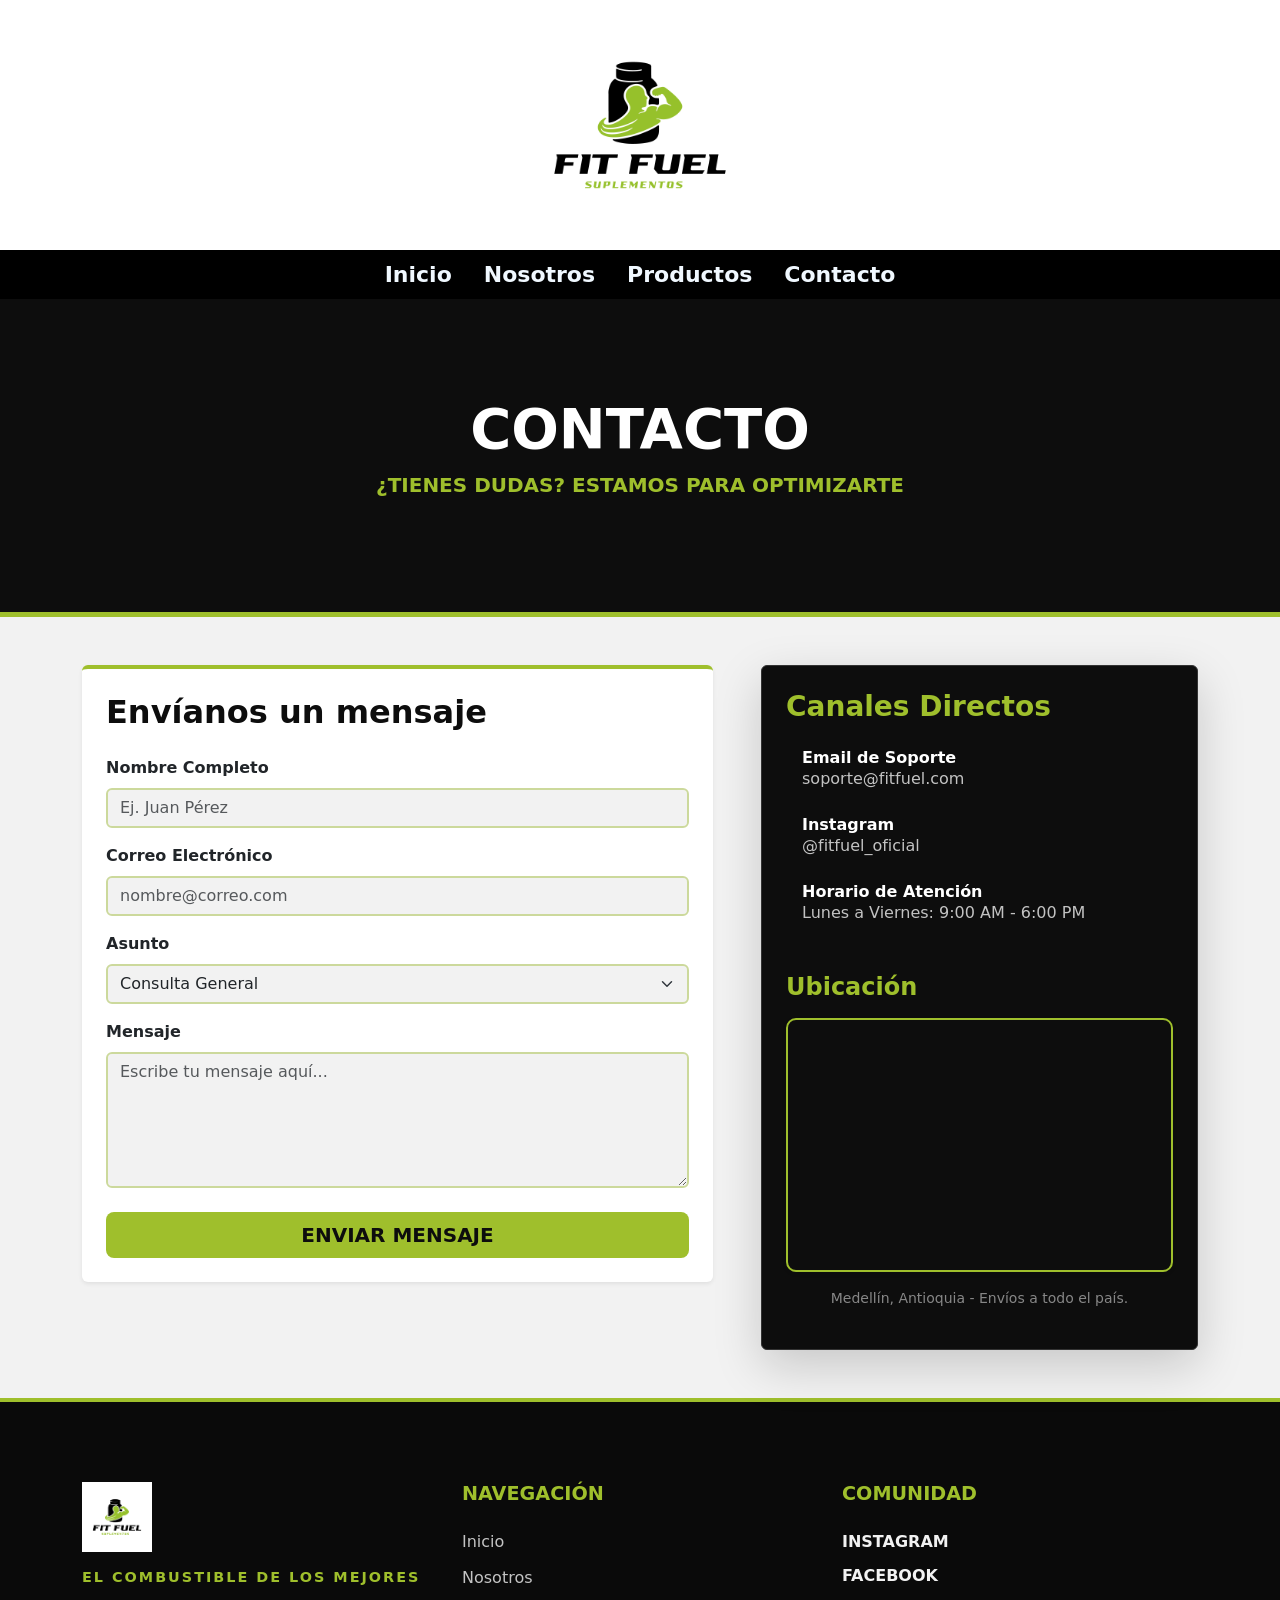
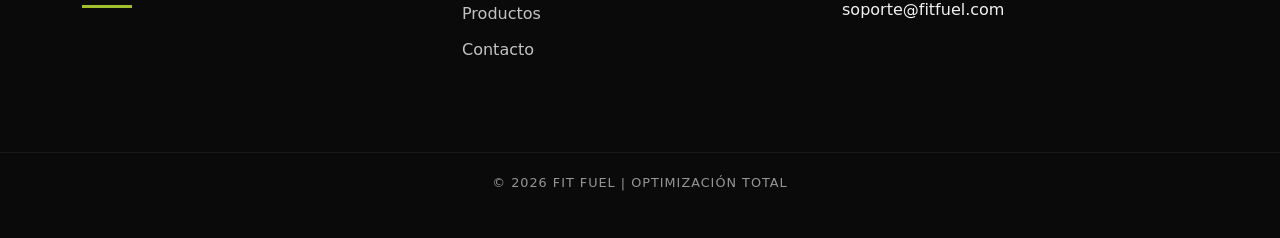
<file: contacto.html>
<!doctype html>
<html lang="es">

<head>
    <meta charset="utf-8">
    <meta name="viewport" content="width=device-width, initial-scale=1">
    <title>Fit Fuel</title>

    <link href="https://cdn.jsdelivr.net/npm/bootstrap@5.3.8/dist/css/bootstrap.min.css" rel="stylesheet"
        integrity="sha384-sRIl4kxILFvY47J16cr9ZwB07vP4J8+LH7qKQnuqkuIAvNWLzeN8tE5YBujZqJLB" crossorigin="anonymous">
        <link rel="stylesheet" href="css/estilo.css">
</head>

<body>

    <header>
        <div class="container-fluid text-center">
            <img src="img/logo.png" alt="logo" width="250px">
        </div>
    </header>

    <nav>
        <ul class="nav justify-content-center">
            <li class="nav-item">
                <a class="nav-link active" aria-current="page" href="index.html">Inicio</a>
            </li>
            <li class="nav-item">
                <a class="nav-link" href="nosotros.html">Nosotros</a>
            </li>
            <li class="nav-item">
                <a class="nav-link" href="productos.html">Productos</a>
            </li>
            <li class="nav-item">
                <a class="nav-link" href="contacto.html">Contacto</a>
            </li>
        </ul>
    </nav>

    <main>

       <!-- Hero de Contacto - Negro Profundo #0D0D0D -->
<section class="contacto-hero py-5 text-center" style="background-color: #0D0D0D; border-bottom: 5px solid #9FBF2C;">
    <div class="container py-5">
        <h1 class="display-4 fw-bold text-uppercase text-white">Contacto</h1>
        <p class="lead fw-bold" style="color: #9FBF2C;">¿TIENES DUDAS? ESTAMOS PARA OPTIMIZARTE</p>
    </div>
</section>

<!-- Sección Principal de Formulario e Información -->
<section class="contacto-main py-5" style="background-color: #F2F2F2;">
    <div class="container">
        <div class="row g-5">
            
            <!-- Columna del Formulario -->
            <div class="col-lg-7">
                <div class="p-4 rounded shadow-sm bg-white border-top border-4" style="border-color: #9FBF2C !important;">
                    <h2 class="fw-bold mb-4" style="color: #0D0D0D;">Envíanos un mensaje</h2>
                    <form>
                        <div class="mb-3">
                            <label class="form-label fw-bold">Nombre Completo</label>
                            <input type="text" class="form-control custom-input" placeholder="Ej. Juan Pérez">
                        </div>
                        <div class="mb-3">
                            <label class="form-label fw-bold">Correo Electrónico</label>
                            <input type="email" class="form-control custom-input" placeholder="nombre@correo.com">
                        </div>
                        <div class="mb-3">
                            <label class="form-label fw-bold">Asunto</label>
                            <select class="form-select custom-input">
                                <option selected>Consulta General</option>
                                <option>Dudas sobre productos</option>
                                <option>Estado de mi pedido</option>
                                <option>Soporte técnico</option>
                            </select>
                        </div>
                        <div class="mb-4">
                            <label class="form-label fw-bold">Mensaje</label>
                            <textarea class="form-control custom-input" rows="5" placeholder="Escribe tu mensaje aquí..."></textarea>
                        </div>
                        <button type="submit" class="btn btn-lg w-100 fw-bold text-uppercase" 
                                style="background-color: #9FBF2C; color: #0D0D0D; border: none;">
                            Enviar Mensaje
                        </button>
                    </form>
                </div>
            </div>

           <!-- Columna de Información de Contacto -->
<div class="col-lg-5">
    <div class="p-4 h-100 rounded text-white shadow-lg" style="background-color: #0D0D0D; border: 1px solid #333;">
        <h3 class="fw-bold mb-4" style="color: #9FBF2C;">Canales Directos</h3>
        
        <div class="mb-4 d-flex align-items-center">
            <i class="bi bi-envelope-fill fs-3 me-3" style="color: #9FBF2C;"></i>
            <div>
                <h6 class="mb-0 fw-bold">Email de Soporte</h6>
                <p class="mb-0 opacity-75">soporte@fitfuel.com</p>
            </div>
        </div>

        <div class="mb-4 d-flex align-items-center">
            <i class="bi bi-instagram fs-3 me-3" style="color: #9FBF2C;"></i>
            <div>
                <h6 class="mb-0 fw-bold">Instagram</h6>
                <p class="mb-0 opacity-75">@fitfuel_oficial</p>
            </div>
        </div>

        <div class="mb-5 d-flex align-items-center">
            <i class="bi bi-clock-fill fs-3 me-3" style="color: #9FBF2C;"></i>
            <div>
                <h6 class="mb-0 fw-bold">Horario de Atención</h6>
                <p class="mb-0 opacity-75">Lunes a Viernes: 9:00 AM - 6:00 PM</p>
            </div>
        </div>

        <h4 class="fw-bold mb-3" style="color: #9FBF2C;">Ubicación</h4>
        
        <!-- Contenedor del Mapa Corregido -->
        <div class="map-wrapper shadow-sm" style="border: 2px solid #9FBF2C; border-radius: 10px; overflow: hidden; line-height: 0;">
            <iframe 
                src="https://www.google.com/maps/embed?pb=!1m18!1m12!1m3!1d3966.368351505342!2d-75.5714319!3d6.2150553!2m3!1f0!2f0!3f0!3m2!1i1024!2i768!4f13.1!3m3!1m2!1s0x8e442831804f85e5%3A0x633d7120616194b!2sCrew%20Wellness%20Club!5e0!3m2!1ses!2sco!4v1715100000000!5m2!1ses!2sco" 
                width="100%" 
                height="250" 
                style="border:0;" 
                allowfullscreen="" 
                loading="lazy" 
                referrerpolicy="no-referrer-when-downgrade">
            </iframe>
        </div>
        <p class="small mt-3 opacity-50 italic text-center">Medellín, Antioquia - Envíos a todo el país.</p>
    </div>
</div>
            </div>

        </div>
    </div>
</section>
    </main>

   <footer class="custom-footer">
    <div class="container footer-content">
        <div class="row align-items-start">
            <!-- Logo y Eslogan -->
            <div class="col-lg-4 col-md-12 mb-5 footer-brand">
                <img src="img/logo.png" alt="Fit Fuel" class="footer-logo">
                <p class="brand-text">EL COMBUSTIBLE DE LOS MEJORES</p>
                <div class="divider-gold"></div>
            </div>

            <!-- Enlaces con mejor espaciado -->
            <div class="col-lg-4 col-md-6 mb-4">
                <h4 class="footer-title">Navegación</h4>
                <ul class="footer-links">
                    <li><a href="index.html">Inicio</a></li>
                    <li><a href="nosotros.html">Nosotros</a></li>
                    <li><a href="productos.html">Productos</a></li>
                    <li><a href="contacto.html">Contacto</a></li>
                </ul>
            </div>

            <!-- Contacto y Redes -->
            <div class="col-lg-4 col-md-6 mb-4">
                <h4 class="footer-title">Comunidad</h4>
                <div class="social-box">
                    <a href="#"><i class="bi bi-instagram"></i> INSTAGRAM</a>
                    <a href="#"><i class="bi bi-facebook"></i> FACEBOOK</a>
                </div>
                <p class="footer-email">soporte@fitfuel.com</p>
            </div>
        </div>
    </div>
    
    <div class="footer-bottom">
        <p>&copy; 2026 FIT FUEL | OPTIMIZACIÓN TOTAL</p>
    </div>
</footer>
    <script src="https://cdn.jsdelivr.net/npm/bootstrap@5.3.8/dist/js/bootstrap.bundle.min.js"
        crossorigin="anonymous"></script>

</body>

</html>
</file>
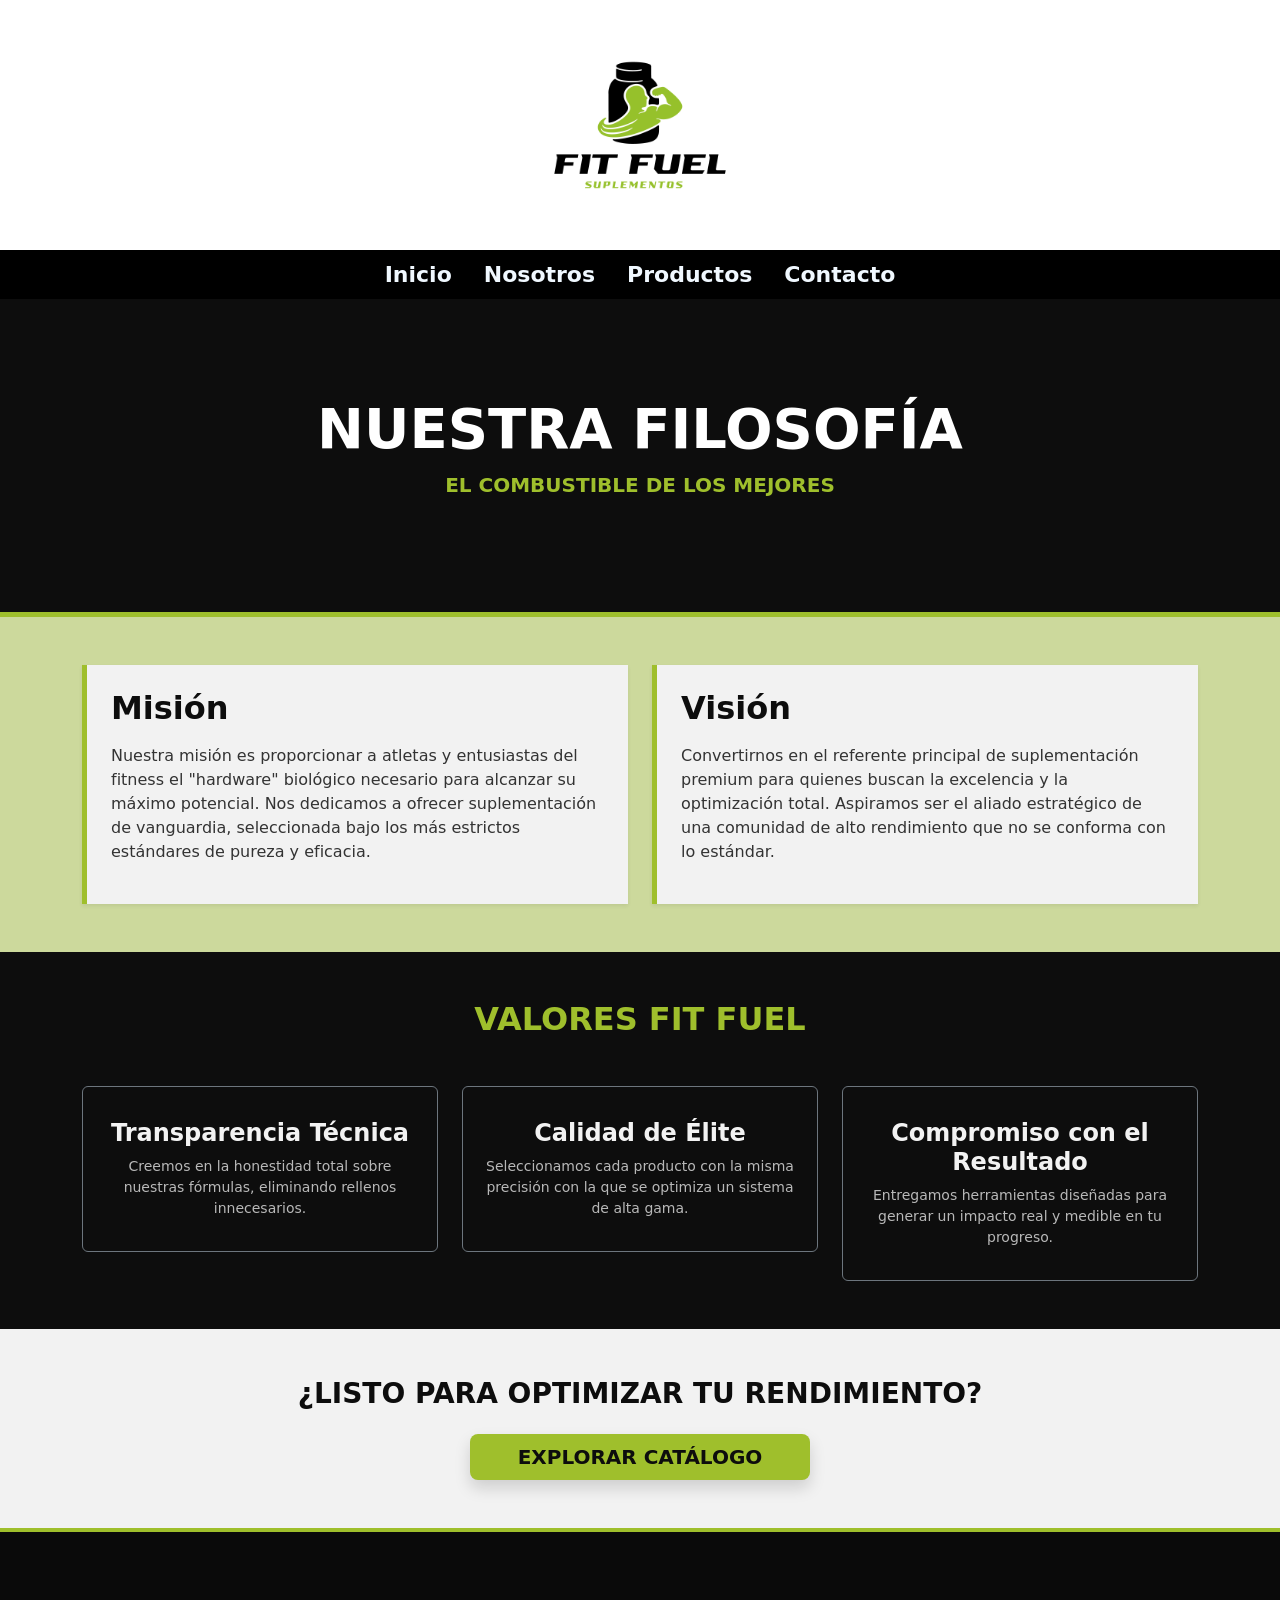
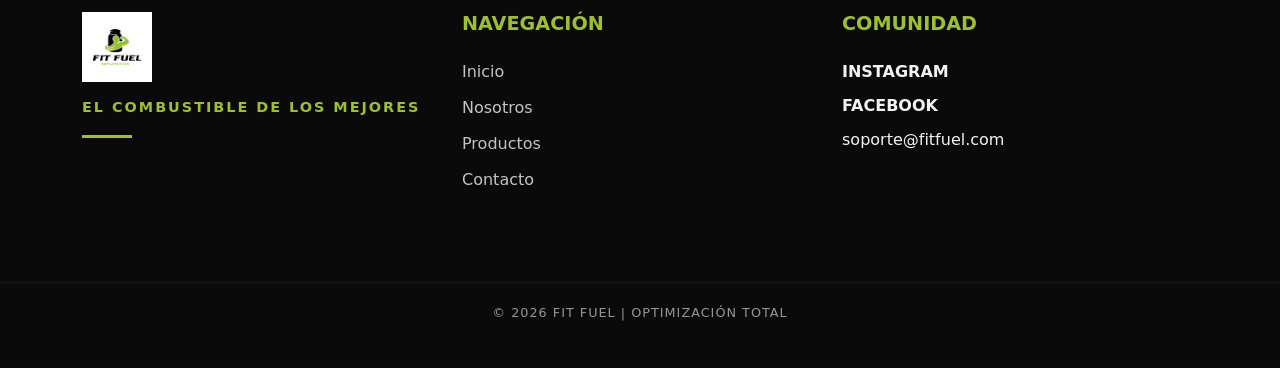
<file: nosotros.html>
<!doctype html>
<html lang="es">

<head>
    <meta charset="utf-8">
    <meta name="viewport" content="width=device-width, initial-scale=1">
    <title>Fit Fuel</title>

    <link href="https://cdn.jsdelivr.net/npm/bootstrap@5.3.8/dist/css/bootstrap.min.css" rel="stylesheet"
        integrity="sha384-sRIl4kxILFvY47J16cr9ZwB07vP4J8+LH7qKQnuqkuIAvNWLzeN8tE5YBujZqJLB" crossorigin="anonymous">
        <link rel="stylesheet" href="css/estilo.css">
</head>

<body>

    <header>
        <div class="container-fluid text-center">
            <img src="img/logo.png" alt="logo" width="250px">
        </div>
    </header>

    <nav>
        <ul class="nav justify-content-center">
            <li class="nav-item">
                <a class="nav-link active" aria-current="page" href="index.html">Inicio</a>
            </li>
            <li class="nav-item">
                <a class="nav-link" href="nosotros.html">Nosotros</a>
            </li>
            <li class="nav-item">
                <a class="nav-link" href="productos.html">Productos</a>
            </li>
            <li class="nav-item">
                <a class="nav-link" href="contacto.html">Contacto</a>
            </li>
        </ul>
    </nav>

    <main>
      <!-- Banner Principal (Hero) con el negro y verde de la paleta -->
<section class="nosotros-hero py-5 text-center" style="background-color: #0D0D0D; border-bottom: 5px solid #9FBF2C;">
    <div class="container py-5">
        <h1 class="display-4 fw-bold text-uppercase text-white">Nuestra Filosofía</h1>
        <p class="lead fw-bold" style="color: #9FBF2C;">EL COMBUSTIBLE DE LOS MEJORES</p>
    </div>
</section>

<!-- Sección Misión y Visión usando el color crema/oliva suave #CCD99C -->
<section class="mision-vision py-5" style="background-color: #CCD99C;">
    <div class="container">
        <div class="row g-4">
            <!-- Misión -->
            <div class="col-md-6">
                <div class="p-4 h-100 shadow-sm" style="background-color: #F2F2F2; border-left: 5px solid #9FBF2C;">
                    <h2 class="fw-bold mb-3" style="color: #0D0D0D;">Misión</h2>
                    <p style="color: #333;">Nuestra misión es proporcionar a atletas y entusiastas del fitness el "hardware" biológico necesario para alcanzar su máximo potencial. Nos dedicamos a ofrecer suplementación de vanguardia, seleccionada bajo los más estrictos estándares de pureza y eficacia.</p>
                </div>
            </div>
            <!-- Visión -->
            <div class="col-md-6">
                <div class="p-4 h-100 shadow-sm" style="background-color: #F2F2F2; border-left: 5px solid #9FBF2C;">
                    <h2 class="fw-bold mb-3" style="color: #0D0D0D;">Visión</h2>
                    <p style="color: #333;">Convertirnos en el referente principal de suplementación premium para quienes buscan la excelencia y la optimización total. Aspiramos  ser el aliado estratégico de una comunidad de alto rendimiento que no se conforma con lo estándar.</p>
                </div>
            </div>
        </div>
    </div>
</section>

<!-- Sección Valores con el negro #0D0D0D y detalles en verde vibrante -->
<section class="valores py-5" style="background-color: #0D0D0D; color: #F2F2F2;">
    <div class="container">
        <h2 class="text-center mb-5 fw-bold" style="color: #9FBF2C;">VALORES FIT FUEL</h2>
        <div class="row text-center g-4">
            <!-- Valor 1 -->
            <div class="col-md-4">
                <div class="p-3 border border-secondary rounded">
                    <i class="bi bi-shield-check display-4" style="color: #9FBF2C;"></i>
                    <h4 class="mt-3 fw-bold">Transparencia Técnica</h4>
                    <p class="small opacity-75">Creemos en la honestidad total sobre nuestras fórmulas, eliminando rellenos innecesarios.</p>
                </div>
            </div>
            <!-- Valor 2 -->
            <div class="col-md-4">
                <div class="p-3 border border-secondary rounded">
                    <i class="bi bi-gem display-4" style="color: #9FBF2C;"></i>
                    <h4 class="mt-3 fw-bold">Calidad de Élite</h4>
                    <p class="small opacity-75">Seleccionamos cada producto con la misma precisión con la que se optimiza un sistema de alta gama.</p>
                </div>
            </div>
            <!-- Valor 3 -->
            <div class="col-md-4">
                <div class="p-3 border border-secondary rounded">
                    <i class="bi bi-graph-up-arrow display-4" style="color: #9FBF2C;"></i>
                    <h4 class="mt-3 fw-bold">Compromiso con el Resultado</h4>
                    <p class="small opacity-75">Entregamos herramientas diseñadas para generar un impacto real y medible en tu progreso.</p>
                </div>
            </div>
        </div>
    </div>
</section>

<!-- Llamado a la Acción final usando el verde vibrante #9FBF2C -->
<section class="cta-nosotros py-5 text-center" style="background-color: #F2F2F2;">
    <div class="container">
        <h3 class="fw-bold mb-4" style="color: #0D0D0D;">¿LISTO PARA OPTIMIZAR TU RENDIMIENTO?</h3>
        <a href="productos.html" class="btn btn-lg px-5 fw-bold text-uppercase shadow" 
           style="background-color: #9FBF2C; color: #0D0D0D; border: none;">
            Explorar Catálogo
        </a>
    </div>
</section>
       
    </main>

   <footer class="custom-footer">
    <div class="container footer-content">
        <div class="row align-items-start">
            <!-- Logo y Eslogan -->
            <div class="col-lg-4 col-md-12 mb-5 footer-brand">
                <img src="img/logo.png" alt="Fit Fuel" class="footer-logo">
                <p class="brand-text">EL COMBUSTIBLE DE LOS MEJORES</p>
                <div class="divider-gold"></div>
            </div>

            <!-- Enlaces con mejor espaciado -->
            <div class="col-lg-4 col-md-6 mb-4">
                <h4 class="footer-title">Navegación</h4>
                <ul class="footer-links">
                    <li><a href="index.html">Inicio</a></li>
                    <li><a href="nosotros.html">Nosotros</a></li>
                    <li><a href="productos.html">Productos</a></li>
                    <li><a href="contacto.html">Contacto</a></li>
                </ul>
            </div>

            <!-- Contacto y Redes -->
            <div class="col-lg-4 col-md-6 mb-4">
                <h4 class="footer-title">Comunidad</h4>
                <div class="social-box">
                    <a href="#"><i class="bi bi-instagram"></i> INSTAGRAM</a>
                    <a href="#"><i class="bi bi-facebook"></i> FACEBOOK</a>
                </div>
                <p class="footer-email">soporte@fitfuel.com</p>
            </div>
        </div>
    </div>
    
    <div class="footer-bottom">
        <p>&copy; 2026 FIT FUEL | OPTIMIZACIÓN TOTAL</p>
    </div>
</footer>
    <script src="https://cdn.jsdelivr.net/npm/bootstrap@5.3.8/dist/js/bootstrap.bundle.min.js"
        crossorigin="anonymous"></script>

</body>

</html>
</file>
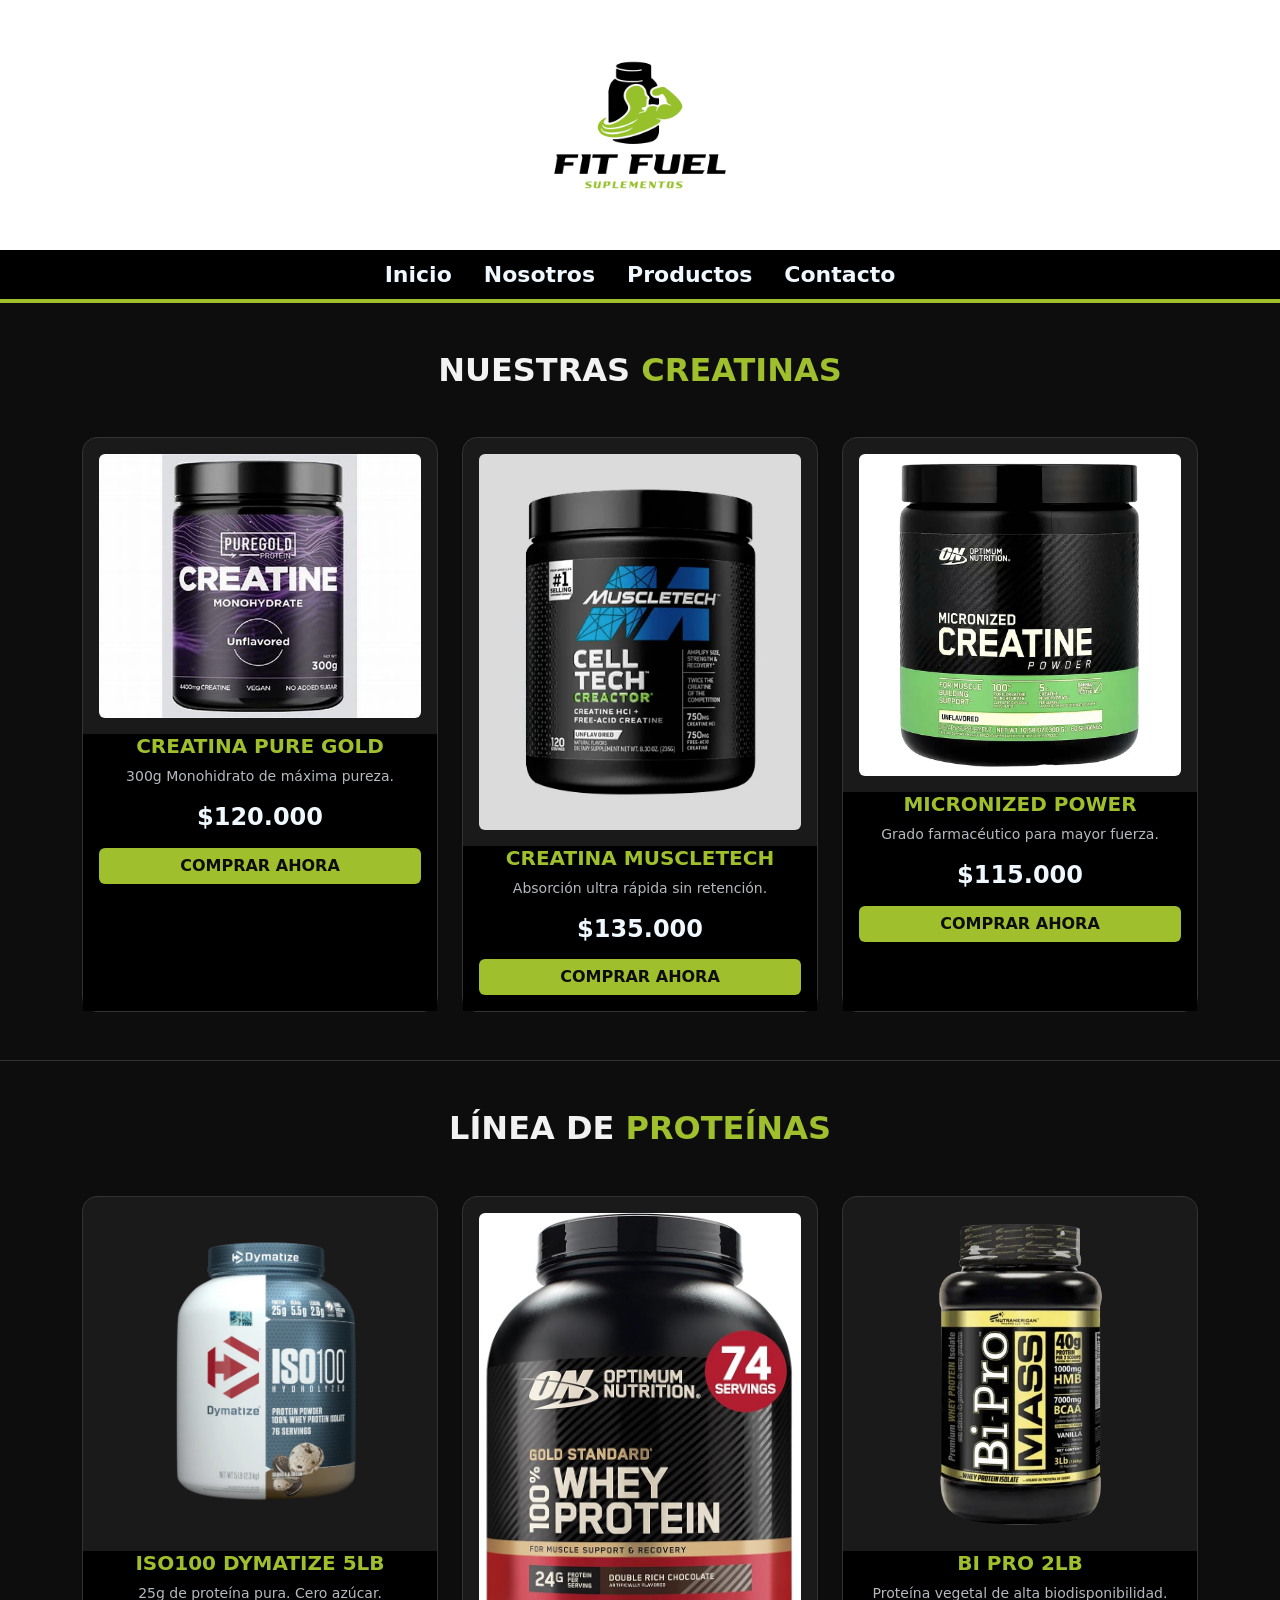
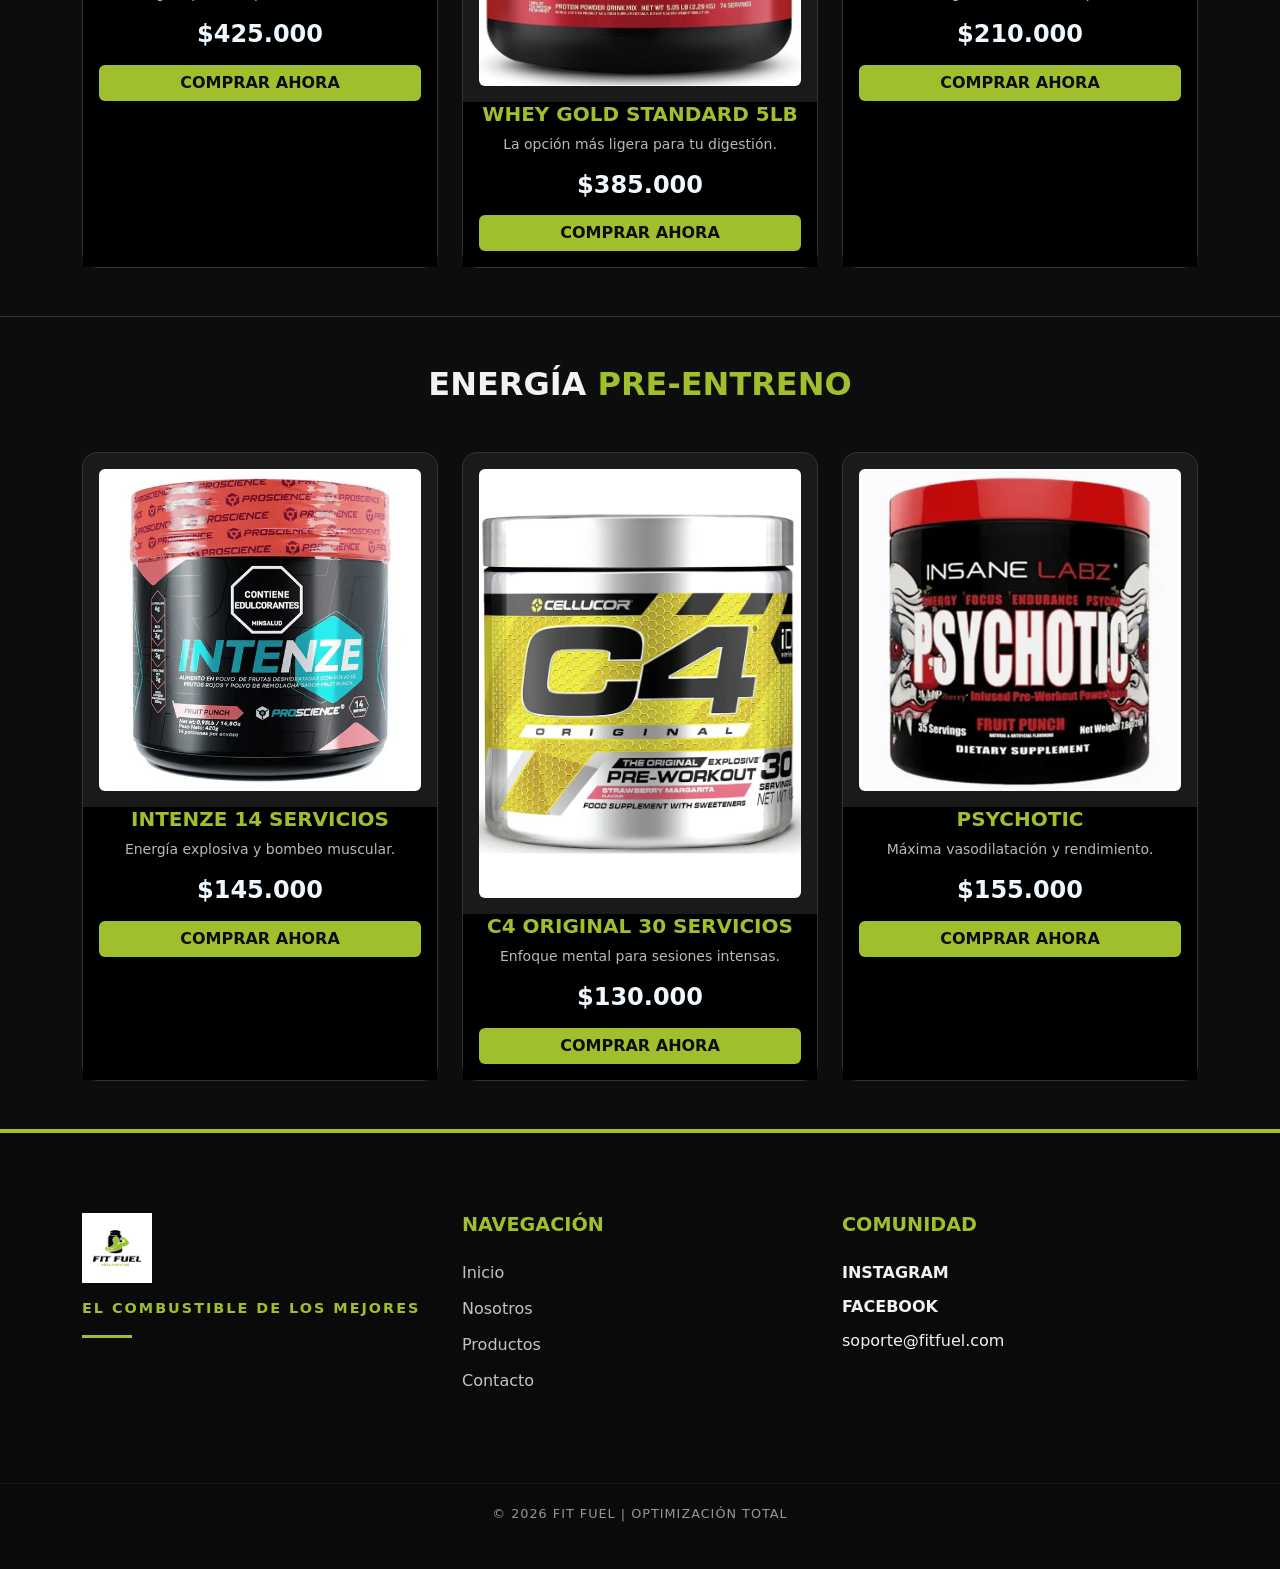
<file: productos.html>
<!doctype html>
<html lang="es">

<head>
    <meta charset="utf-8">
    <meta name="viewport" content="width=device-width, initial-scale=1">
    <title>Fit Fuel</title>

    <link href="https://cdn.jsdelivr.net/npm/bootstrap@5.3.8/dist/css/bootstrap.min.css" rel="stylesheet"
        integrity="sha384-sRIl4kxILFvY47J16cr9ZwB07vP4J8+LH7qKQnuqkuIAvNWLzeN8tE5YBujZqJLB" crossorigin="anonymous">
        <link rel="stylesheet" href="css/estilo.css">
</head>

<body>

    <header>
        <div class="container-fluid text-center">
            <img src="img/logo.png" alt="logo" width="250px">
        </div>
    </header>

    <nav>
        <ul class="nav justify-content-center">
            <li class="nav-item">
                <a class="nav-link active" aria-current="page" href="index.html">Inicio</a>
            </li>
            <li class="nav-item">
                <a class="nav-link" href="nosotros.html">Nosotros</a>
            </li>
            <li class="nav-item">
                <a class="nav-link" href="productos.html">Productos</a>
            </li>
            <li class="nav-item">
                <a class="nav-link" href="contacto.html">Contacto</a>
            </li>
        </ul>
    </nav>

    <main>
<!-- SECCIÓN: CREATINAS -->
<section id="creatinas" class="py-5" style="background-color: #0D0D0D; border-top: 4px solid #9FBF2C;">
    <div class="container">
        <h2 class="text-center mb-5 fw-bold text-uppercase" style="color: #F2F2F2;">Nuestras <span style="color: #9FBF2C;">Creatinas</span></h2>
        <div class="row g-4">
            <!-- Creatina 1 -->
            <div class="col-lg-4 col-md-6">
                <div class="card h-100 border-0 bg-dark text-white card-producto" style="border: 1px solid #333 !important;">
                    <div class="p-3"><img src="img/creatina1.jpg" class="card-img-top rounded" alt="Creatina"></div>
                    <div class="card-body text-center pt-0">
                        <h5 class="fw-bold text-uppercase" style="color: #9FBF2C;">Creatina Pure Gold</h5>
                        <p class="small opacity-75">300g Monohidrato de máxima pureza.</p>
                        <h4 class="fw-bold mb-3">$120.000</h4>
                        <a href="#" class="btn w-100 fw-bold" style="background-color: #9FBF2C; color: #0D0D0D; border: none;">COMPRAR AHORA</a>
                    </div>
                </div>
            </div>
            <!-- Creatina 2 -->
            <div class="col-lg-4 col-md-6">
                <div class="card h-100 border-0 bg-dark text-white card-producto" style="border: 1px solid #333 !important;">
                    <div class="p-3"><img src="img/creatina2.webp" class="card-img-top rounded" alt="Creatina"></div>
                    <div class="card-body text-center pt-0">
                        <h5 class="fw-bold text-uppercase" style="color: #9FBF2C;">Creatina muscletech</h5>
                        <p class="small opacity-75">Absorción ultra rápida sin retención.</p>
                        <h4 class="fw-bold mb-3">$135.000</h4>
                        <a href="#" class="btn w-100 fw-bold" style="background-color: #9FBF2C; color: #0D0D0D; border: none;">COMPRAR AHORA</a>
                    </div>
                </div>
            </div>
            <!-- Creatina 3 -->
            <div class="col-lg-4 col-md-6">
                <div class="card h-100 border-0 bg-dark text-white card-producto" style="border: 1px solid #333 !important;">
                    <div class="p-3"><img src="img/creatina3.webp" class="card-img-top rounded" alt="Creatina"></div>
                    <div class="card-body text-center pt-0">
                        <h5 class="fw-bold text-uppercase" style="color: #9FBF2C;">Micronized Power</h5>
                        <p class="small opacity-75">Grado farmacéutico para mayor fuerza.</p>
                        <h4 class="fw-bold mb-3">$115.000</h4>
                        <a href="#" class="btn w-100 fw-bold" style="background-color: #9FBF2C; color: #0D0D0D; border: none;">COMPRAR AHORA</a>
                    </div>
                </div>
            </div>
        </div>
    </div>
</section>

<!-- SECCIÓN: PROTEÍNAS -->
<section id="proteinas" class="py-5" style="background-color: #0D0D0D; border-top: 1px solid #333;">
    <div class="container">
        <h2 class="text-center mb-5 fw-bold text-uppercase" style="color: #F2F2F2;">Línea de <span style="color: #9FBF2C;">Proteínas</span></h2>
        <div class="row g-4">
            <!-- Proteína 1 -->
            <div class="col-lg-4 col-md-6">
                <div class="card h-100 border-0 bg-dark text-white card-producto" style="border: 1px solid #333 !important;">
                    <div class="p-3"><img src="img/proteina1.webp" class="card-img-top rounded" alt="Proteína"></div>
                    <div class="card-body text-center pt-0">
                        <h5 class="fw-bold text-uppercase" style="color: #9FBF2C;">iso100 dymatize 5lb</h5>
                        <p class="small opacity-75">25g de proteína pura. Cero azúcar.</p>
                        <h4 class="fw-bold mb-3">$425.000</h4>
                        <a href="#" class="btn w-100 fw-bold" style="background-color: #9FBF2C; color: #0D0D0D; border: none;">COMPRAR AHORA</a>
                    </div>
                </div>
            </div>
            <!-- Proteína 2 -->
            <div class="col-lg-4 col-md-6">
                <div class="card h-100 border-0 bg-dark text-white card-producto" style="border: 1px solid #333 !important;">
                    <div class="p-3"><img src="img/proteina2.jpg" class="card-img-top rounded" alt="Proteína"></div>
                    <div class="card-body text-center pt-0">
                        <h5 class="fw-bold text-uppercase" style="color: #9FBF2C;">Whey gold standard 5lb</h5>
                        <p class="small opacity-75">La opción más ligera para tu digestión.</p>
                        <h4 class="fw-bold mb-3">$385.000</h4>
                        <a href="#" class="btn w-100 fw-bold" style="background-color: #9FBF2C; color: #0D0D0D; border: none;">COMPRAR AHORA</a>
                    </div>
                </div>
            </div>
            <!-- Proteína 3 -->
            <div class="col-lg-4 col-md-6">
                <div class="card h-100 border-0 bg-dark text-white card-producto" style="border: 1px solid #333 !important;">
                    <div class="p-3"><img src="img/proteina3.webp" class="card-img-top rounded" alt="Proteína"></div>
                    <div class="card-body text-center pt-0">
                        <h5 class="fw-bold text-uppercase" style="color: #9FBF2C;">bi pro 2lb</h5>
                        <p class="small opacity-75">Proteína vegetal de alta biodisponibilidad.</p>
                        <h4 class="fw-bold mb-3">$210.000</h4>
                        <a href="#" class="btn w-100 fw-bold" style="background-color: #9FBF2C; color: #0D0D0D; border: none;">COMPRAR AHORA</a>
                    </div>
                </div>
            </div>
        </div>
    </div>
</section>

<!-- SECCIÓN: PRE-ENTRENOS -->
<section id="preentrenos" class="py-5" style="background-color: #0D0D0D; border-top: 1px solid #333;">
    <div class="container">
        <h2 class="text-center mb-5 fw-bold text-uppercase" style="color: #F2F2F2;">Energía <span style="color: #9FBF2C;">Pre-Entreno</span></h2>
        <div class="row g-4">
            <!-- Pre 1 -->
            <div class="col-lg-4 col-md-6">
                <div class="card h-100 border-0 bg-dark text-white card-producto" style="border: 1px solid #333 !important;">
                    <div class="p-3"><img src="img/pre1.webp" class="card-img-top rounded" alt="Pre-entreno"></div>
                    <div class="card-body text-center pt-0">
                        <h5 class="fw-bold text-uppercase" style="color: #9FBF2C;">intenze 14 servicios</h5>
                        <p class="small opacity-75">Energía explosiva y bombeo muscular.</p>
                        <h4 class="fw-bold mb-3">$145.000</h4>
                        <a href="#" class="btn w-100 fw-bold" style="background-color: #9FBF2C; color: #0D0D0D; border: none;">COMPRAR AHORA</a>
                    </div>
                </div>
            </div>
            <!-- Pre 2 -->
            <div class="col-lg-4 col-md-6">
                <div class="card h-100 border-0 bg-dark text-white card-producto" style="border: 1px solid #333 !important;">
                    <div class="p-3"><img src="img/pre2.webp" class="card-img-top rounded" alt="Pre-entreno"></div>
                    <div class="card-body text-center pt-0">
                        <h5 class="fw-bold text-uppercase" style="color: #9FBF2C;">c4 original 30 servicios</h5>
                        <p class="small opacity-75">Enfoque mental para sesiones intensas.</p>
                        <h4 class="fw-bold mb-3">$130.000</h4>
                        <a href="#" class="btn w-100 fw-bold" style="background-color: #9FBF2C; color: #0D0D0D; border: none;">COMPRAR AHORA</a>
                    </div>
                </div>
            </div>
            <!-- Pre 3 -->
            <div class="col-lg-4 col-md-6">
                <div class="card h-100 border-0 bg-dark text-white card-producto" style="border: 1px solid #333 !important;">
                    <div class="p-3"><img src="img/pre3.webp" class="card-img-top rounded" alt="Pre-entreno"></div>
                    <div class="card-body text-center pt-0">
                        <h5 class="fw-bold text-uppercase" style="color: #9FBF2C;">psychotic</h5>
                        <p class="small opacity-75">Máxima vasodilatación y rendimiento.</p>
                        <h4 class="fw-bold mb-3">$155.000</h4>
                        <a href="#" class="btn w-100 fw-bold" style="background-color: #9FBF2C; color: #0D0D0D; border: none;">COMPRAR AHORA</a>
                    </div>
                </div>
            </div>
        </div>
    </div>
</section>

    </main>

   <footer class="custom-footer">
    <div class="container footer-content">
        <div class="row align-items-start">
            <!-- Logo y Eslogan -->
            <div class="col-lg-4 col-md-12 mb-5 footer-brand">
                <img src="img/logo.png" alt="Fit Fuel" class="footer-logo">
                <p class="brand-text">EL COMBUSTIBLE DE LOS MEJORES</p>
                <div class="divider-gold"></div>
            </div>

            <!-- Enlaces con mejor espaciado -->
            <div class="col-lg-4 col-md-6 mb-4">
                <h4 class="footer-title">Navegación</h4>
                <ul class="footer-links">
                    <li><a href="index.html">Inicio</a></li>
                    <li><a href="nosotros.html">Nosotros</a></li>
                    <li><a href="productos.html">Productos</a></li>
                    <li><a href="contacto.html">Contacto</a></li>
                </ul>
            </div>

            <!-- Contacto y Redes -->
            <div class="col-lg-4 col-md-6 mb-4">
                <h4 class="footer-title">Comunidad</h4>
                <div class="social-box">
                    <a href="#"><i class="bi bi-instagram"></i> INSTAGRAM</a>
                    <a href="#"><i class="bi bi-facebook"></i> FACEBOOK</a>
                </div>
                <p class="footer-email">soporte@fitfuel.com</p>
            </div>
        </div>
    </div>
    
    <div class="footer-bottom">
        <p>&copy; 2026 FIT FUEL | OPTIMIZACIÓN TOTAL</p>
    </div>
</footer>
    <script src="https://cdn.jsdelivr.net/npm/bootstrap@5.3.8/dist/js/bootstrap.bundle.min.js"
        crossorigin="anonymous"></script>

</body>

</html>
</file>
<file: css/estilo.css>
.nav{
    background-color: black;
    
}
.nav li a {
    color: aliceblue;
    text-decoration: none;
    font-size: 22px;
    font-weight: bold;

}
.nav li a:hover{
    color: #9FBF2C ;
}
.carrusel{
    background-color: black;
}
#carouselExampleIndicators{
    width: 400px;
    margin: 0 auto;
    
}

.carruselimg{
    height: 900px;
    object-fit: cover;
}
.tarjetasg{
    padding: 20px;
    background-color: #9FBF2C;
}
.card-body{
    background-color:black ;
    color: aliceblue;
    
   
}
.btn {
    background-color: #9FBF2C;
    color: black;
    font-weight: bold;
    border: solid #9FBF2C;
}
.btn:hover{
    background-color: #CCD99C;
    color: black;
    border: solid #CCD99C;
}
.card{
    border: black solid 5px;
    border-radius: 15px;
    

}
.card:hover{
    transform: scale(1.1);
}

.msj-mot{
    background-color: #CCD99C;
    font-weight: bold;
}
.preguntas{
    background-color: black;
    color: #CCD99C;
    text-align: center;
}
.accordion-item{
    background-color: aliceblue;
    color: black;
    font-weight: bold;
    text-decoration-line: underline;
}
.accordion-button{
    background-color: #CCD99C;
    font-weight: bold;
}
.accordion-button:hover{
    background-color: #9FBF2C;
}
.accordion-button:focus{
    background-color: #9FBF2C;
    border: #9FBF2C;
    box-shadow:none
}
.ult{
    padding-top: 5px;
    background-color: black;
}
 .ult-sec{
    
    padding: 15px;
    background-color: #F2F2F2;
 }
 .text-ult{
    background: #CCD99C;
background: linear-gradient(0deg, rgba(204, 217, 156, 1) 0%, rgba(242, 242, 242, 1) 100%);
}
 .text-ult h2{
    color: #9FBF2C;
    text-align: center;
    font-size: 40px;
    font-weight: bold;
 }
 .text-ult p{
    color: black;
    font-size: 22px;
    padding-top: 50px;
 }

.custom-footer {
    background-color: #0a0a0a; /* Negro más profundo */
    color: #F2F2F2;
    padding: 80px 0 30px; /* Mucho más espacio arriba */
    border-top: 4px solid #9FBF2C; /* Línea dorada más gruesa */
}

.footer-logo {
    max-height: 70px;
    margin-bottom: 15px;
}

.brand-text {
    font-weight: 800;
    letter-spacing: 2px;
    color: #9FBF2C;
    font-size: 0.9rem;
}

.divider-gold {
    width: 50px;
    height: 3px;
    background-color:#9FBF2C;
    margin-top: 10px;
}

.footer-title {
    color: #9FBF2C;
    font-size: 1.2rem;
    font-weight: bold;
    text-transform: uppercase;
    margin-bottom: 25px;
}

.footer-links {
    list-style: none;
    padding: 0;
}

.footer-links li {
    margin-bottom: 12px;
}

.footer-links a {
    color: #F2F2F2;
    text-decoration: none;
    font-size: 1rem;
    transition: 0.3s;
    opacity: 0.8;
}

.footer-links a:hover {
    opacity: 1;
    padding-left: 10px; /* Efecto de movimiento */
    color: #9FBF2C;
}

.social-box a {
    display: block;
    color: #F2F2F2;
    text-decoration: none;
    margin-bottom: 10px;
    font-weight: bold;
    transition: 0.3s;
}

.social-box a:hover {
    color: #9FBF2C;
}

.footer-bottom {
    margin-top: 50px;
    padding-top: 20px;
    border-top: 1px solid #222;
    text-align: center;
    font-size: 0.8rem;
    letter-spacing: 1px;
    opacity: 0.6;
}

/* ----------------- estilos pag contacto ---------------- */

.custom-input {
    border: 2px solid #CCD99C; /* Verde oliva suave de la paleta */
    background-color: #F2F2F2;
    transition: 0.3s;
}

.custom-input:focus {
    border-color: #9FBF2C; /* Verde vibrante al hacer clic */
    box-shadow: 0 0 0 0.25rem rgba(159, 191, 44, 0.25);
    background-color: #fff;
    outline: none;
}
/* 
-------------- estilos de la pag productos ---------- */

/* Estilos para las tarjetas de producto Fit Fuel */
.card-producto {
    background-color: #1a1a1a !important; /* Un gris muy oscuro para separar del fondo negro */
    transition: transform 0.3s ease, border 0.3s ease;
    border: 1px solid #333 !important; /* Borde sutil inicial */
}

/* Efecto al pasar el mouse por la tarjeta */
.card-producto:hover {
    transform: translateY(-10px); /* Elevación técnica */
    border: 1px solid #9FBF2C !important; /* El borde se ilumina con el verde vibrante */
}

/* Control de las imágenes de suplementos */
.card-producto img {
    transition: 0.3s;
    filter: grayscale(20%); /* Estética minimalista */
}

.card-producto:hover img {
    filter: grayscale(0%);
    transform: scale(1.05); /* Zoom suave al producto */
}

/* Personalización de los botones de compra */
.card-producto .btn {
    background-color: #9FBF2C !important; /* Verde vibrante de la paleta */
    color: #0D0D0D !important; /* Texto en negro profundo */
    border: none;
    transition: 0.3s;
}

.card-producto .btn:hover {
    background-color: #F2F2F2 !important; /* Cambio a blanco/gris claro al pulsar */
    transform: scale(1.02);
}

/* Estilo para los botones de filtro superiores */
.btn-outline-dark:hover {
    background-color: #9FBF2C !important;
    border-color: #9FBF2C !important;
    color: #0D0D0D !important;
}
</file>
